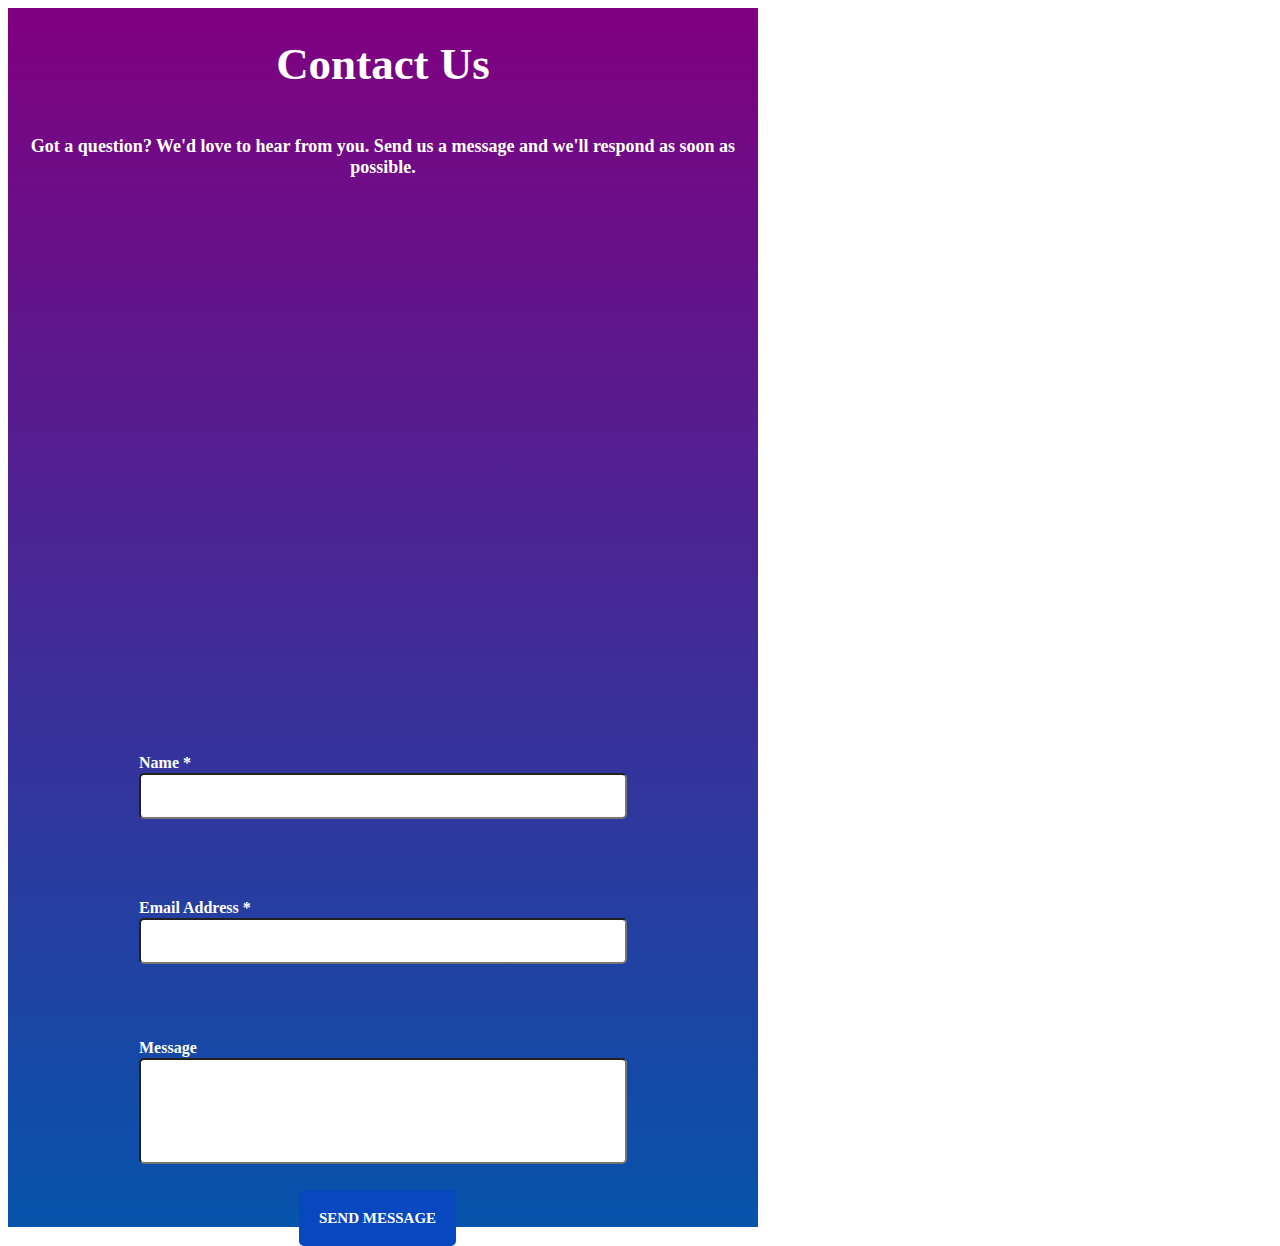
<file: homework/contact form/index.html>
<!DOCTYPE html>
<html lang="en">

<head>
    <link rel="stylesheet" href="styles.css">
    <meta charset="UTF-8">
    <meta http-equiv="X-UA-Compatible" content="IE=edge">
    <meta name="viewport" content="width=device-width, initial-scale=1.0">
    <title>Contact Form Homework</title>
</head>

<body>

    <div class="container">
        <h1 class="header">Contact Us</h1>
        <p class="Welcome-text">Got a question? We'd love to hear from you. Send us a message and we'll respond as soon as
            possible.</p>
        <form>
            <div class="Name-field">
                <label for="name">Name *</label>
                <input type="text" class="name-input" id="name" required>

            </div>

            <div class="Email-field">
                <label for="email">Email Address *</label>
                <input type="text" class="email-input" id="email" required>

            </div>

            <div class="Message-field">
                <label for="message">Message</label>
                <input type="text" class="message-input" id="message">

            </div>
            <a href="#" class="button">Send Message</a>
        </form>
    </div>

</body>

</html>
</file>
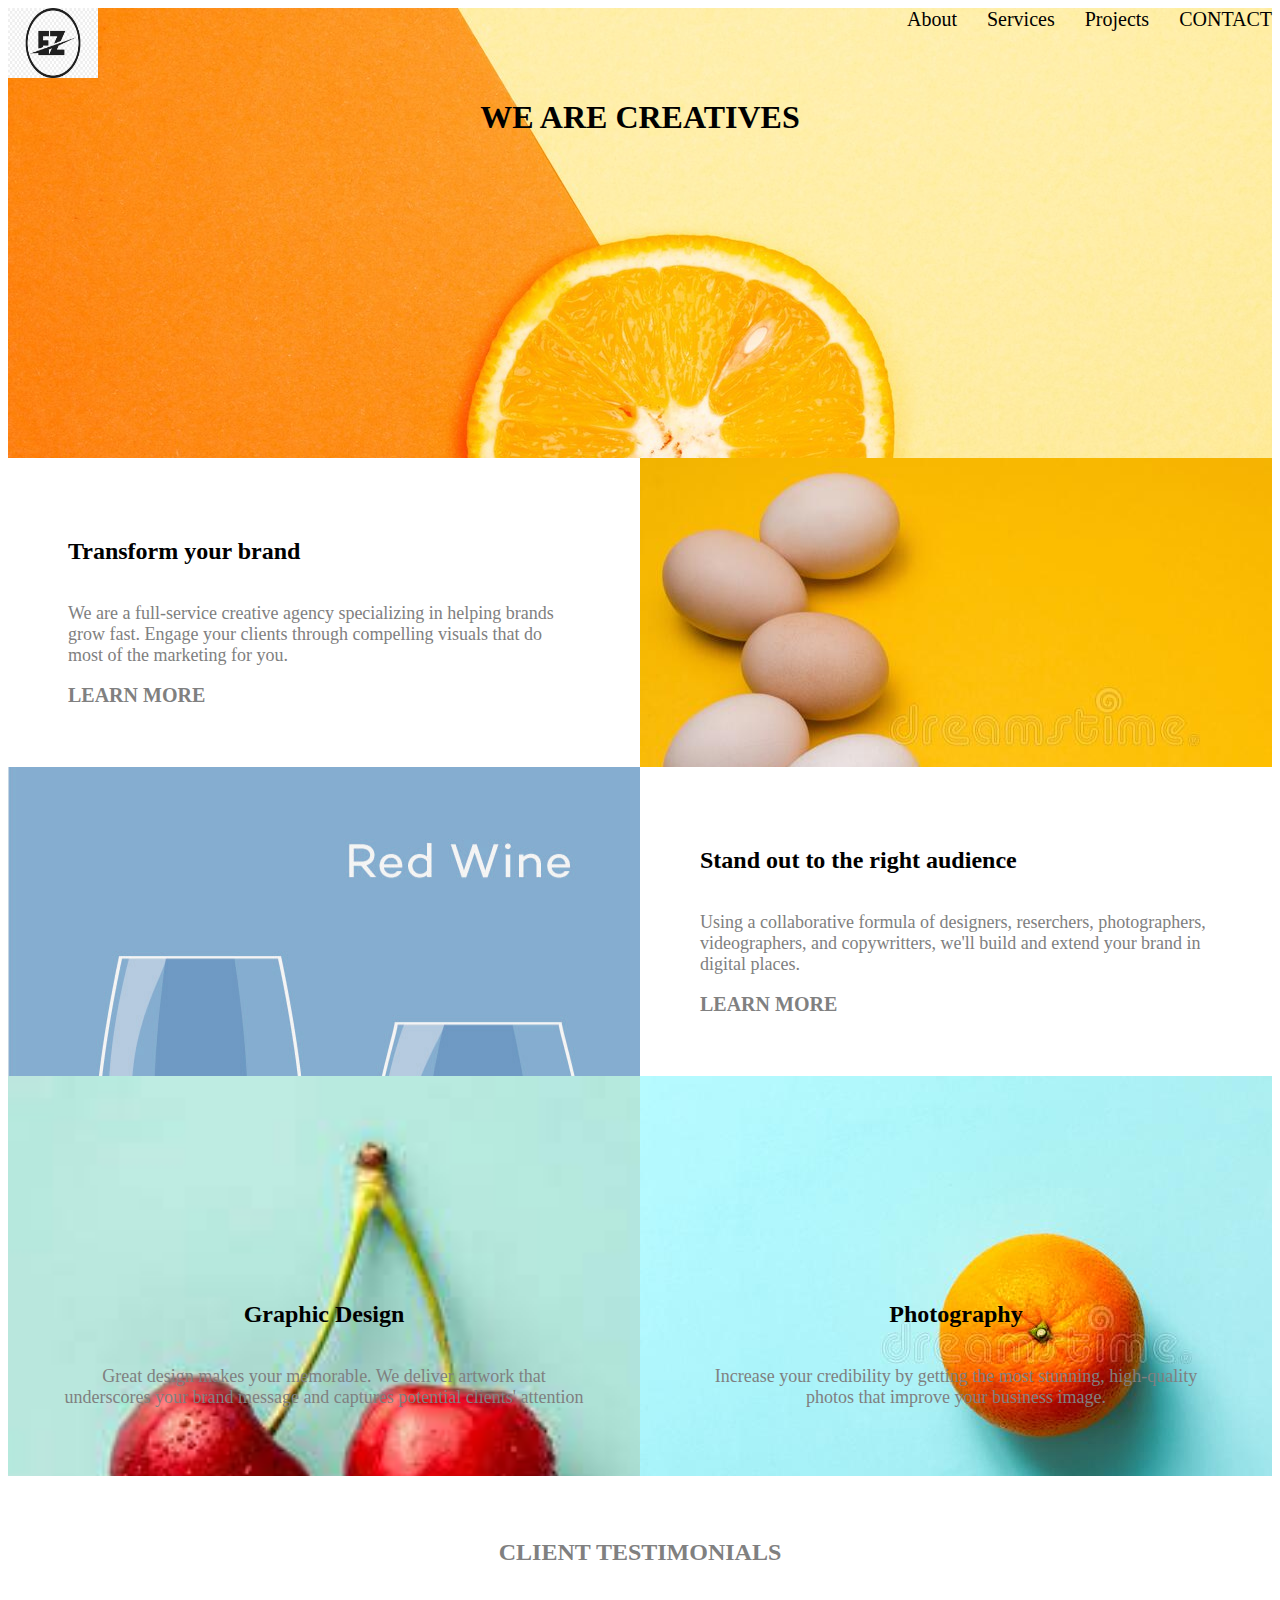
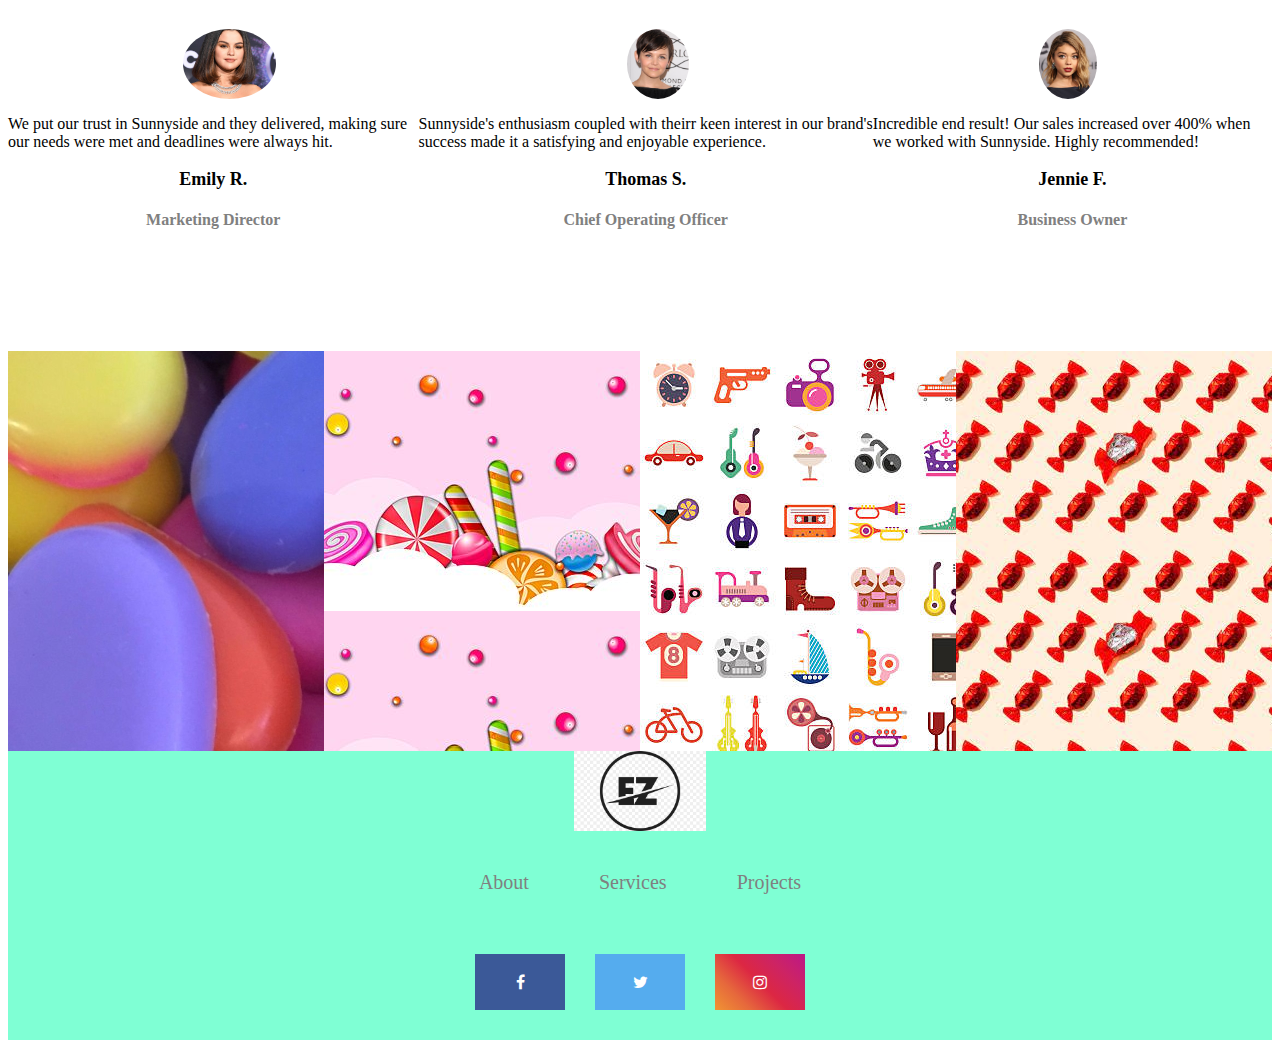
<file: homework/page-layout/index.html>
<!DOCTYPE html>
<html lang="en">

<head>
    <meta charset="UTF-8">
    <meta http-equiv="X-UA-Compatible" content="IE=edge">
    <meta name="viewport" content="width=device-width, initial-scale=1.0">
    <title>Document</title>
    <link rel="stylesheet" href="styles.css">
    <link rel="stylesheet" href="https://cdnjs.cloudflare.com/ajax/libs/font-awesome/4.7.0/css/font-awesome.min.css">
</head>

<body>
    <div class="container">
        <div class="header grid-span-4 grid-row-span-8">
            <div class="navbar">
                <img src="logo.jpg" class="logo">
                <a href="#" class="buttons">About</a>
                <a href="#" class="buttons">Services</a>
                <a href="#" class="buttons">Projects</a>
                <a href="#" class="buttons">CONTACT</a>
            </div>
            <div>
                <H1 class="heading">WE ARE CREATIVES</H1>
            </div>
        </div>
        <div class="whitetext grid-span-2">
            <div class="brand">
                <h2>Transform your brand</h2>
                <p class="servicefull">We are a full-service creative agency specializing in helping brands grow fast.
                    Engage your clients through compelling visuals that do most of the marketing for you.</p>
                <a href="#" class="learnmore">LEARN MORE</a>
            </div>

        </div>
        <div class="image1 grid-span-2">
        </div>
        <div class="image2 grid-span-2">
        </div>
        <div class="whitetext2 grid-span-2">
            <div class="brand">
                <h2>Stand out to the right audience</h2>
                <p class="servicefull">Using a collaborative formula of designers, reserchers, photographers,
                    videographers, and copywritters, we'll build and extend your brand in digital places.</p>
                <a href="#" class="learnmore">LEARN MORE</a>
            </div>
        </div>
        <div class="textimage grid-span-2">
            <div class="centeredtext">
                <h2>Graphic Design</h2>
                <p class="servicefull">Great design makes your memorable. We deliver artwork that underscores your brand
                    message and captures potential clients' attention</p>
            </div>
        </div>
        <div class="textimage2 grid-span-2">
            <div class="centeredtext">
                <h2>Photography</h2>
                <p class="servicefull">Increase your credibility by getting the most stunning, high-quality photos that
                    improve your business image.</p>
            </div>

        </div>
        <div class="testimonials grid-span-4">
            <h2 class="testimonial"> CLIENT TESTIMONIALS</h2>
            <div class="people">
                <img src="person1.jpg" class="person">
                <img src="person2.jpg" class="person">
                <img src="person3.jpg" class="person">

            </div>
            <div class="testimonialss">
                <div>
                    <p class="testimoniol">We put our trust in Sunnyside and they delivered, making sure our needs were
                        met and deadlines were always hit.</p>
                    <h3 class="names">Emily R.</h3>
                    <h4 class="position">Marketing Director</h4>
                </div>
                <div>
                    <p class="testimoniol">Sunnyside's enthusiasm coupled with theirr keen interest in our brand's success made it a satisfying and enjoyable experience.</p>
                        <h3 class="names">Thomas S.</h3>
                        <h4 class=position>Chief Operating Officer</h4>
                </div>
                <div>
                    <p class="testimoniol">Incredible end result! Our sales increased over 400% when we worked with Sunnyside. Highly recommended!</p>
                    <h3 class="names">Jennie F.</h3>
                    <h4 class="position">Business Owner</h4>
                </div>
            </div>
        </div>
        <div class="poza1">
            
        </div>
        <div class="poza2">
           
        </div>
        <div class="poza3">
           
        </div>
        <div class="poza4">
            
        </div>
        <div class="footer grid-span-4">
            <div class="footerl">
                <img src="logo.jpg" class="footerl">
            </div>
            <div class="footerb">
                <a href="#" class="footerbuttons">About</a>
                <a href="#" class="footerbuttons">Services</a>
                <a href="#" class="footerbuttons">Projects</a>
            </div>
            <div class="icon-buttons">
                <a href="#" class="fa fa-facebook"></a>
                <a href="#" class="fa fa-twitter"></a>
                <a href="#" class="fa fa-instagram"></a>

            </div>
        </div>
    </div>

</body>

</html>
</file>
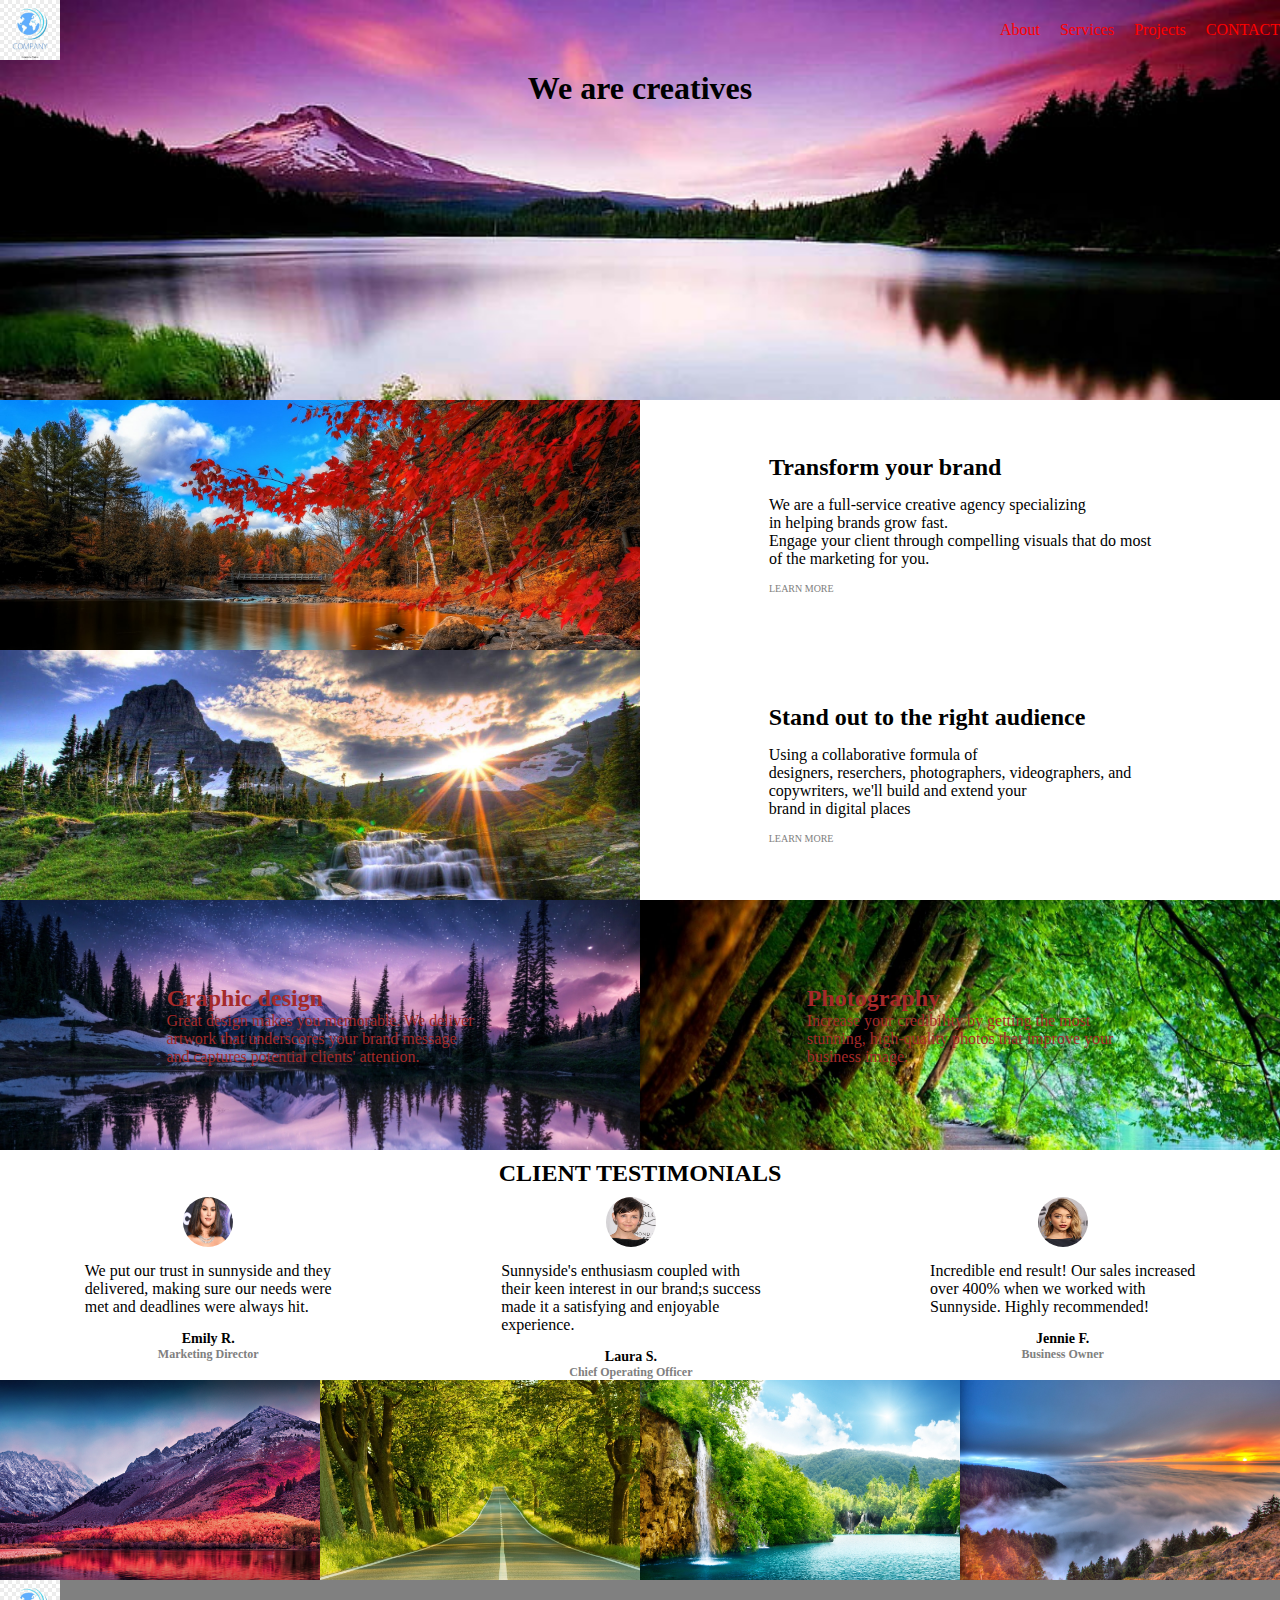
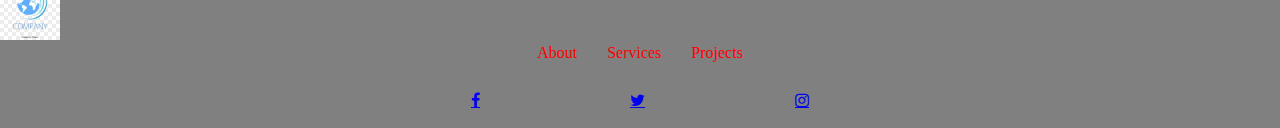
<file: homework/responsive-design/index.html>
<!DOCTYPE html>
<html lang="en">
<head>
    <meta charset="UTF-8">
    <meta http-equiv="X-UA-Compatible" content="IE=edge">
    <meta name="viewport" content="width=device-width, initial-scale=1.0">
    <title>Document</title>
    <link rel="stylesheet" href="styles.css">
    <link rel="stylesheet" href="https://cdnjs.cloudflare.com/ajax/libs/font-awesome/4.7.0/css/font-awesome.min.css">
</head>
<body>
    <div class="grid-Template">
        <div class="header-template phone-span2 grid-span-4">
            <div class="navbar">
                <img src="logo.jpg" class="logo">
                <a href="#" class="buttons">About</a>
                <a href="#" class="buttons">Services</a>
                <a href="#" class="buttons">Projects</a>
                <a href="#" class="buttons">CONTACT</a>
            </div>
            <H1 class="title">We are creatives</H1>
        </div>
        <div class="image-area1 phone-span2 grid-span-2">
            
        </div>
        <div class="text-area1 phone-span2 grid-span-2">
            <div class="text-insert">
           <H2 class="h2text">Transform your brand</H2>
           <p class="ptext">We are a full-service creative agency specializing <br>in helping brands grow fast.<br>
            Engage your client through compelling visuals that do most <br> of the marketing for you.
           </p>
           <a href="#" class="learnmore">LEARN MORE</a>
        </div>
        </div>
        <div class="image-area2 phone-span2 grid-span-2">
            
        </div>
          <div class="text-area2 phone-span2 grid-span-2">
            <div class="text-insert">
            <h2 class=h2text>Stand out to the  right audience</h2>
            <p class="ptext">Using a collaborative formula of <br> designers, reserchers, photographers, videographers, and <br> copywriters, we'll build and extend your <br> brand in digital places</p>
            <a href="#" class="learnmore">LEARN MORE</a>
          </div>
        </div>
        <div class="image-text1 phone-span2 grid-span-2">
          <div class="text-image">
            <h2 class="bottom-heading">Graphic design</h2>
            <p class="bottom-paragraph">Great design makes you memorable. We deliver <br> artwork that underscores your brand message <br> and captures potential clients' attention.</p>
          </div>
        </div>
        <div class="image-text2 phone-span2 grid-span-2">
          <div class="text-image">
            <h2 class="bottom-heading">Photography</h2>
            <p class="bottom-paragraph">Increase your credibility by getting the most <br> stunning, high-quality photos that improve your <br> business image.</p>
            </div>
          </div>
        <div class="testimonials phone-span2 grid-span-4">
          <h2 class="style-Testimonialheading">CLIENT TESTIMONIALS</h2>
          <div class="testimonial-design">
            <div class="first-testimonial">
              <img class="round-image" src="person1.jpg">
              <p class="testimonial-arguments">We put our trust in sunnyside and they <br> delivered, making sure our needs were <br> met and deadlines were always hit. </p>
               <h2 class="bolded-names">Emily R.</h2>
               <h4 class="company-roles"> Marketing Director</h4>
            </div>
            <div class="second-testimonial">
              <img class="round-image" src="person2.jpg">
                <p class="testimonial-arguments">Sunnyside's enthusiasm coupled with <br> their keen interest in our brand;s success <br> made it a satisfying and enjoyable <br> experience.</p>
                <h2 class="bolded-names">Laura S.</h2>
                <h4 class="company-roles"> Chief Operating Officer</h4>
              </div>
            <div class="third-testimonial">
               <img class="round-image" src="person3.jpg">
               <p class="testimonial-arguments">Incredible end result! Our sales increased <br> over 400% when we worked with <br> Sunnyside. Highly recommended!</p>
               <h2 class="bolded-names"> Jennie F.</h2>
               <h4 class="company-roles"> Business Owner</h4>
            </div>
          </div>
        </div>
      <div class="end-photo1">
        
      </div>
      <div class="end-photo2">
        
      </div>
      <div class="end-photo3">
       
      </div>
      <div class="end-photo4">
       
      </div>
      <div class="bottom phone-span2 grid-span-4">
       
          <img src="logo.jpg" class="bottom-logo">
       <div class="bottom-buttons">
        <a href="#" class="buttons">About</a>
        <a href="#" class="buttons">Services</a>
        <a href="#" class="buttons">Projects</a>
      </div>
      <div class="icon-buttons">
        <a href="#" class="fa fa-facebook"></a>
        <a href="#" class="fa fa-twitter"></a>
        <a href="#" class="fa fa-instagram"></a>

    </div>
      </div>






    </div>
</body>
</html>
</file>
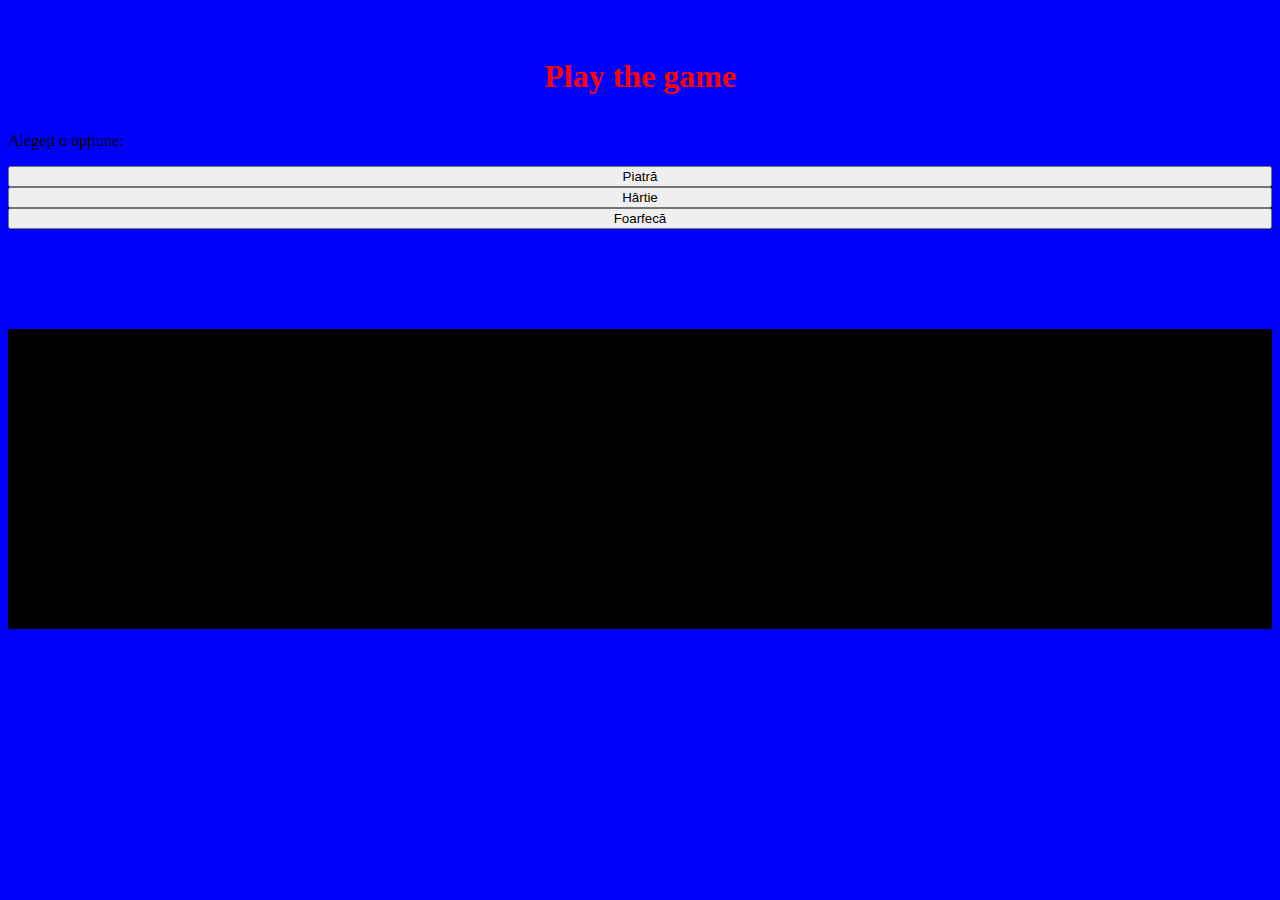
<file: homework/Rock,Paper, Scissors/index.html>
<!DOCTYPE html>
<html lang="en">
<head>
    <meta charset="UTF-8">
    <meta http-equiv="X-UA-Compatible" content="IE=edge">
    <meta name="viewport" content="width=device-width, initial-scale=1.0">
    <title>Rock, Paper, Scissors</title>
    <link rel="stylesheet" href="styles.css">
</head>
<body>
    <div class="game-Box">
        <h1 class="game-Title">Play the game</h1>
	    <p class="showOption">Alegeți o opțiune:</p>
	    <button id="rock" class="buttons">Piatră</button>
	    <button id="paper" class="buttons">Hârtie</button>
	    <button id="scissors" class="buttons">Foarfecă</button>
	    <div id="result"></div>

    </div>
    <script src="index.js"></script>
</body>
</html>
</file>
<file: homework/contact form/styles.css>
.container {
    font-family: Cambria, Cochin, Georgia, Times, 'Times New Roman', serif;
    width: 750px;
    display: flex;
    background: linear-gradient(180deg, purple, rgb(6, 84, 173));
    justify-content: center;
    flex-direction: column;
    align-items: center;



}

.header {
    text-align: center;
    height: 50px;
    color: white;
    font-size: 45px;
}

.Welcome-text {
    font-size: 18px;
    font-weight: bold;
    text-align: center;
    height: 550px;
    color: white;
   
}

.Name-field {
    display: block;
    align-items: center;
    margin-top: 50px;
    padding: 0px;
    height: 95px;
    border: 0px;
    color: white
}

.Email-field {
    display: block;
    align-items: center;
    font-size: 16px;
    margin-top: 50px;
    padding: 0px;
    height: 130px;
    border: 0px;
    color: white
}

.Message-field {
    display: block;
    align-items: center;
    margin-top: 10px;
    padding: 0px;
    height: 170px;
    border: 0px;
    color: white
}

label {
    display: block;
    margin-bottom: 1px;
    font-weight: bold
}

.button {
    color: #fff;
    cursor: pointer;
    font-size: 15px;
    font-weight: bold;
    background: #0748c0;
    width: 200px;
    margin-top: 5px;
    margin-bottom: 20px;
    margin-left: 160px;
    padding: 20px;
    height: 200px;
    text-decoration: none;
    text-transform: uppercase;
    border-radius: 5px;
    box-shadow: 0 0 10px rgba (0, 0, 0, 0.1);
    text-align: center;
    -webkit-transition-duration: 0.3s;
    transition-duration: 0.3s;
    -webkit-transition-property: box-shadow, transform;
    transition-property: box-shadow, transform;
}

.button:hover,
.button:focus,
.button:active {
    box-shadow: 0 0 20px rgba(0, 0, 0, 0.5);
    -webkit-transform: scale(1.1);
    transform: scale(1.1);
}
.name-input {
    width: 480px;
    height: 40px;
    border-radius: 5px;
}
.email-input {
    width: 480px;
    height: 40px;
    border-radius: 5px;
}


.message-input {
    width: 480px;
    height: 100px;
    border-radius: 5px;
    margin-bottom: 10px;
}
</file>
<file: homework/page-layout/styles.css>
.header {
    background-color: blue;
}



.image1 {
    background-image: url(image1.jpg);
    
}

.image2 {
    background-color: brown;
    background-image: url(image2.jpg);
    
}



.textimage {
    background-image: url(textimage.jpg);
    background-repeat: no-repeat;
    background-size: 101%;
    display:flex;
    justify-content:center;
    height:400px;
    position:relative;

}

.textimage2 {
    background-image: url(textimage2.jpg);
    position:relative;
    display:flex;
    justify-content:center;
}



.poza1 {
    background-image:url(poza1.jpg);
   height:400px;
}

.poza2 {
    background-image:url(poza2.jpg);
}

.poza3 {
    background-image:url(poza3.jpg);
}

.poza4 {
    background-image:url(poza4.jpg);
}

.footer {
    background-color:aquamarine;
}

.container {
    display: grid;
    grid-template-columns: repeat(4, 1fr);
}

.grid-span-4 {
    grid-column: span 4;
}

.grid-span-2 {
    grid-column: span 2;
}

.header {
    background-image: url(header.jpg);
    height: 450px;
}

.logo {
    height: 70px;
    width: 90px;
    margin-right: auto;
}

.navbar {
    display: flex;
    gap: 30px;
    justify-content: flex-end;
}

.heading {
    display: flex;
    justify-content: center;
    color:black;
}

.buttons {
    color: black;
    text-decoration: none;
    font-size: 20px;
}

.buttons:hover {
    color: red;
    font-size: 28px;
}

.brand {
    display: flex;
    flex-direction: column;
    text-align: left;
    padding: 40px;
    margin: 20px;
}

.servicefull {
    font-size: 18px;
    color: grey;
}

.learnmore {
    color: grey;
    text-decoration: none;
    font-size: 20px;
    font-weight: bold;
}

.centeredtext {
    display: flex;
    flex-direction: column;
    text-align: center;
    position:absolute;
    bottom:0;
    margin:50px;
    
    

}
.testimonial{
    display:flex;
    justify-content:center;
    color:grey;
    margin-top:5%;
    margin-bottom:5%;
}
.person {
    border-radius: 50%;
    height:70px;

}
.people {
    display:flex;
    justify-content:space-around;
}
.testimonialss {
    display:flex;
    justify-content:space-between;
    align-items:center;
    margin-bottom:100px;
    
}
.names {
    display:flex;
    justify-content:center;
    font-weight:bold;
    font-size: 18px;
}
.position {
    display:flex;
    justify-content:center;
    color:grey;
    font-weight:bolder;
    font-size: 16px;
}
.footerl {
    display:flex;
    justify-content:center;
    height:80px;
}
.footerb {
    display:flex;
    justify-content:center;
    gap: 70px;
    margin-top: 40px;
    margin-bottom:60px;
}
.footerbuttons {
    text-decoration:none;
    color:grey;
    font-size: 20px;
}
.footerbuttons:hover {
    font-size:28px;
    color:red;

}
.fa {
    padding:20px;
    font-size: 30px;
    width: 50px;
    text-align:center;
    text-decoration:none;
    color:grey
}
.fa-facebook {
    background: #3B5998;
    color: white;
}
.fa-twitter {
    background: #55ACEE;
    color: white;
  }
.fa-instagram {
    background: #f09433; 
background: -moz-linear-gradient(45deg, #f09433 0%, #e6683c 25%, #dc2743 50%, #cc2366 75%, #bc1888 100%); 
background: -webkit-linear-gradient(45deg, #f09433 0%,#e6683c 25%,#dc2743 50%,#cc2366 75%,#bc1888 100%); 
background: linear-gradient(45deg, #f09433 0%,#e6683c 25%,#dc2743 50%,#cc2366 75%,#bc1888 100%); 
filter: progid:DXImageTransform.Microsoft.gradient( startColorstr='#f09433', endColorstr='#bc1888',GradientType=1 );
color:white;
}
.icon-buttons {
    display:flex;
    justify-content:center;
    gap:30px;
    margin-bottom:30px;
}
@media only screen and (max-width: 640px){
    
}
</file>
<file: homework/responsive-design/styles.css>
*{
    margin:0px;
    padding:0px;
}
@media (max-width:640px){
.grid-Template {
    display:grid;
    grid-template-columns: repeat(2, 1fr);
}
.header-template {
    background-image:url(header-Template.jpg);
    height:400px;
}
.image-area1 {
    background-image:url(image-area1.jpg);
    height:400px;
}
.text-area1 {
   
    height:400px;
}
.image-area2 {
    
    background-image:url(image-area2.jpg);
    height:400px;

}
.text-area2 {
    height:400px;
}
.image-text1 {
    background-image:url(image-text1.jpg);
    height:400px;

}
.image-text2 {
   background-image:url(image-text2.jpg);
   height:400px;

}
.first-testimonial{
   background-color:white;
}
.second-testimonial {
   background-color:white;
}
.third-testimonial {
   background-color:white;
}
.end-photo1 {
    background-color:cyan;
    height: 200px;
}
.end-photo2 {
    background-color:darkblue;
}
.end-photo3 {
    background-color:yellowgreen;
    height: 200px;
}
.end-photo4 {
    background-color:yellow;
}
.bottom {
    background-color:violet;
}
.phone-span2{
    grid-column: span 2;
}
.title {
    text-align:center;
}
.logo {
    height:50px;
    margin-right:auto;
}
.navbar {
    display:flex;
    gap:10px;
    align-items:center;
    justify-content:flex-end;
}
.buttons {
    text-decoration:none;
    color:darkblue;
    font-size: 18px;
    gap:10px;
}
.h2text{
    text-align:center;
    font-size:20px;
    margin:20px;
}
.ptext {
    text-align:center;
    justify-content:center
}
.learnmore {
    text-decoration:none;
    color:black;
    font-weight:bolder;
    margin:15px;
    
    
}
.text-insert {
    display:flex;
    flex-direction:column;
    align-items:center;
    padding:100px;


}
.text-image {
    display:flex;
   align-items:center;
    justify-content:center;
    flex-direction:column;
    height:90vh;
    color : darkslategrey;
}
.bottom-paragraph {
    padding:20px;
    
}
.style-Testimonialheading{
    font-weight:bolder;
    color:grey;
    display:flex;
    justify-content:center;
}
.round-image {
    border-radius: 50%;
    height:40px;
    width:40px;
   display:block;
   padding: 30px;
  
}

.first-testimonial {
    display:flex;
    flex-direction:column;
    justify-content:center;
    align-items:center;
    margin: 15px;
}
.bolded-names{
    font-weight:bold;
    margin-top:15px;
    
}
.company-roles {
    font-size:12px;
    color:grey;
    margin-top: 10 px;
}
.second-testimonial {
    display:flex;
    flex-direction:column;
    justify-content:center;
    align-items:center;
}
.third-testimonial {
    display:flex;
    flex-direction:column;
    justify-content:center;
    align-items:center;

}
.bottom{
    display:flex;
    flex-direction:column;
    align-items:center;
    
}
.bottom-logo {
    margin-bottom: 30px;
    border-radius: 50%;
    height:50px;
    width:50px;
}
.fa {
    padding:20px;
    font-size: 10px;
    width: 10px;
    height:10px;
    text-align:center;
    text-decoration:none;
    color:grey;
    border-radius:50%;
}
.fa-facebook {
    background: #3B5998;
    color: white;
}
.fa-twitter {
    background: #55ACEE;
    color: white;
  }
.fa-instagram {
    background: #f09433; 
background: -moz-linear-gradient(45deg, #f09433 0%, #e6683c 25%, #dc2743 50%, #cc2366 75%, #bc1888 100%); 
background: -webkit-linear-gradient(45deg, #f09433 0%,#e6683c 25%,#dc2743 50%,#cc2366 75%,#bc1888 100%); 
background: linear-gradient(45deg, #f09433 0%,#e6683c 25%,#dc2743 50%,#cc2366 75%,#bc1888 100%); 
filter: progid:DXImageTransform.Microsoft.gradient( startColorstr='#f09433', endColorstr='#bc1888',GradientType=1 );
color:white;}
.icon-buttons {
    display:flex;
    justify-content:center;
    gap:30px;
    margin-bottom:15px;
    margin-top: 15px;
}

}
@media (min-width:640px)
{
.grid-Template {
    display: grid;
    grid-template-columns: repeat(4, 1fr);
}
.grid-span-2 {
    grid-column: span 2;
}
.grid-span-4 {
    grid-column:span 4;
}
.logo {
    width: 60px;
    height: 60px;
    margin-right:auto;
}
.navbar {
    display:flex;
    justify-content:right;
    align-items:center;
    gap: 20px;
}
.buttons {
    text-decoration:none;
    color:red;
}
.buttons:hover {
    color:black;
    transform: scale(1.5);
    transition:0.6s;
    
}
.title {
    display:flex;
    justify-content:center;
    margin-top:10px;
}
.header-template {
    background-image:url(pcimageheader.jpg);
    height:400px;
    background-size: cover;
    background-repeat: no-repeat;
}
.image-area1 {
    background-image:url(pcimage1.jpg);
    background-size:cover;
    background-repeat:no-repeat;
    height:250px;
}
.text-area1 {
    display:flex;
    justify-content:center;
    align-items:center;
}
.learnmore {
    text-decoration:none;
    color:grey;
    font-size:10px;
    margin-top:30px;
}
.ptext {
margin-top: 15px;
margin-bottom:10px;
}
.text-area1:hover {
    transform: scale(1.1);
    transition:0.5s
}
.image-area1:hover {
    transform: scale(1.01);
    transition:0.5s
}
.image-area2 {
    background-image:url(pcimage2.jpg);
    height:250px;
    background-size:cover;
    background-repeat:no-repeat;
}
.image-area2:hover {
    transform: scale(1.01);
    transition:0.5s
}
.text-area2 {
    display:flex;
    justify-content:center;
    align-items:center;
    margin-right: 20px;
}
.text-area2:hover {
    transform: scale(1.1);
    transition:0.5s
}
.image-text1 {
    background-image:url(pctextimage.jpg);
    height:250px;
    background-size:cover;
    background-repeat:no-repeat;
    display:flex;
    justify-content:center;
    align-items:center;
    color:brown;
}
.image-text1:hover {
    transform: scale(1.01);
    transition:0.5s
}
.image-text2 {
    background-image:url(pctextimage2.jpg);
    height:250px;
    background-size:cover;
    background-repeat:no-repeat;
    display:flex;
    justify-content:center;
    align-items:center;
    color:brown;
}
.image-text2:hover {
    transform: scale(1.01);
    transition:0.5s;
}
.style-Testimonialheading {
    display:flex;
    justify-content:center;
    margin-top:10px;
    margin-bottom:10px;
}
.round-image {
    border-radius: 50%;
    height:50px;
    width:50px;

}
.testimonial-design {
    display:flex;
    justify-content:space-around;
}
.first-testimonial {
    display:flex;
    flex-direction:column;
    align-items:center;
}
.testimonial-arguments {
    margin-top:15px;
    margin-bottom:15px;
}
.bolded-names {
    font-size:14px;

}
.company-roles {
    color:grey;
    font-size:12px;
}
.second-testimonial {
    display:flex;
    flex-direction:column;
    align-items:center;
}
.third-testimonial {
    display:flex;
    flex-direction:column;
    align-items:center;
}
.end-photo1{
    background-image:url(pcend.jpg);
    background-size:cover;
    background-repeat:no-repeat;
    height:200px;
}
.end-photo2{
    background-image:url(pcend2.jpg);
    background-size:cover;
    background-repeat:no-repeat;
    height:200px;
}
.end-photo3{
    background-image:url(pcend3.jpg);
    background-size:cover;
    background-repeat:no-repeat;
    height:200px;
}
.end-photo4{
    background-image:url(pcend4.jpg);
    background-size:cover;
    background-repeat:no-repeat;
    height:200px;
}
.end-photo1:hover{
    transform: scale(1.01);
    transition:0.5s;
}
.end-photo2:hover{
    transform: scale(1.01);
    transition:0.5s;
}
.end-photo3:hover{
    transform: scale(1.01);
    transition:0.5s;
}
.end-photo4:hover{
    transform: scale(1.01);
    transition:0.5s;
}
.bottom-logo {
    height:60px;
    width:60px;
}
.bottom-buttons{
   display:flex;
   gap:30px;
   justify-content:center;
   margin-bottom:30px;
}
.bottom {
    background-color:grey;
}
.icon-buttons{
    display:flex;
    gap:150px;
    margin-bottom:20px;
    justify-content:center;
}
.fa:hover {
    transform: scale(2);
    transition:0.5s
}










}
</file>
<file: homework/Rock,Paper, Scissors/styles.css>
body {
    background-color:blue;
}
.game-Title {
display:flex;
justify-content:center;
margin-top: 50px;
color:red;
}

.game-Box {
    display:flex;
    flex-direction: column;
}
#result {
    display:flex;
    justify-content:center;
    margin-top: 100px;
    background-color:black;
    color:red;
    height: 300px;
    align-items:center;
    font-size:24px;
}
.showOptions {
    font-weight:bolder;
}
</file>
